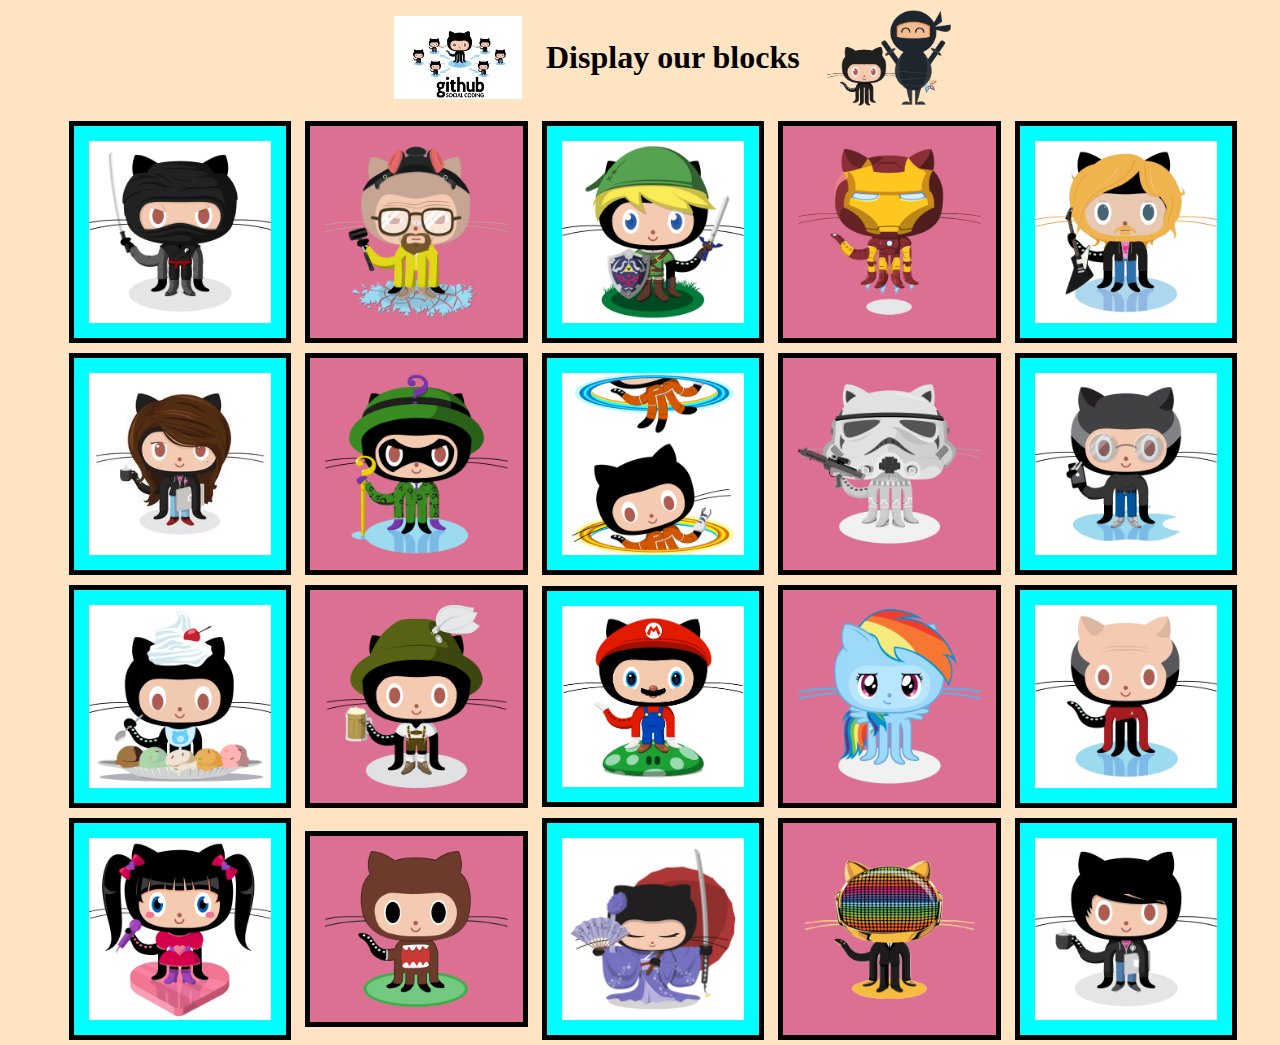
<file: DisplayingBlocks/index.html>
<!DOCTYPE html>
<html lang="en">
  <head>
    <meta charset="UTF-8" />
    <meta name="viewport" content="width=device-width, initial-scale=1.0" />
    <meta http-equiv="X-UA-Compatible" content="ie=edge" />
    <link rel="stylesheet" href="style.css" type="text/css" />
    <title>Document</title>
  </head>
  <body>
    <div class="wrapper">
      <div class="header">
        <img src="images/github.jpg" alt="github" id="git" />
        <h1>Display our blocks</h1>
        <img src="images/catandninja.png" alt="catandninja" />
      </div>
      <div class="body">
        <div class="col1">
          <img src="images/dojocat.jpg" alt="dojocat" class="blue" />
          <img src="images/heisencat.png" alt="heisencat" class="pink" />
          <img src="images/linkcat.png" alt="linkcat" class="blue" />
          <img src="images/ironcat.png" alt="ironcat" class="pink" />
          <img src="images/defunktocat.png" alt="defunktocat" class="blue" />
        </div>
        <div class="col2">
          <img src="images/coder2.jpg" alt="coder2" class="blue" />
          <img src="images/riddlocat.png" alt="riddlocat" class="pink" />
          <img src="images/chellocat.jpg" alt="chellocat" class="blue" />
          <img
            src="images/stormtroopocat.png"
            alt="stormtroopocat"
            class="pink"
          />
          <img src="images/visionary.jpg" alt="visionary" class="blue" />
        </div>
        <div class="col3">
          <img src="images/cherry.jpg" alt="cherry" class="blue" />
          <img src="images/oktobercat.png" alt="oktobercat" class="pink" />
          <img src="images/mario.png" alt="mario" class="blue" />
          <img src="images/cooler.png" alt="cooler" class="pink" />
          <img
            src="images/jean-luc-picat.jpg"
            alt="jean-luc-picat"
            class="blue"
          />
        </div>
        <div class="col4">
          <img src="images/aidorucat.png" alt="aidorucat" class="blue" />
          <img src="images/domo-cat.png" alt="domo-cat" class="pink" />
          <img src="images/kantana.jpg" alt="kantana" class="blue" />
          <img src="images/daftpunk.gif" alt="daftpunk" class="pink" />
          <img src="images/codercat.jpg" alt="codercat" class="blue" />
        </div>
      </div>
    </div>
  </body>
</html>
</file>
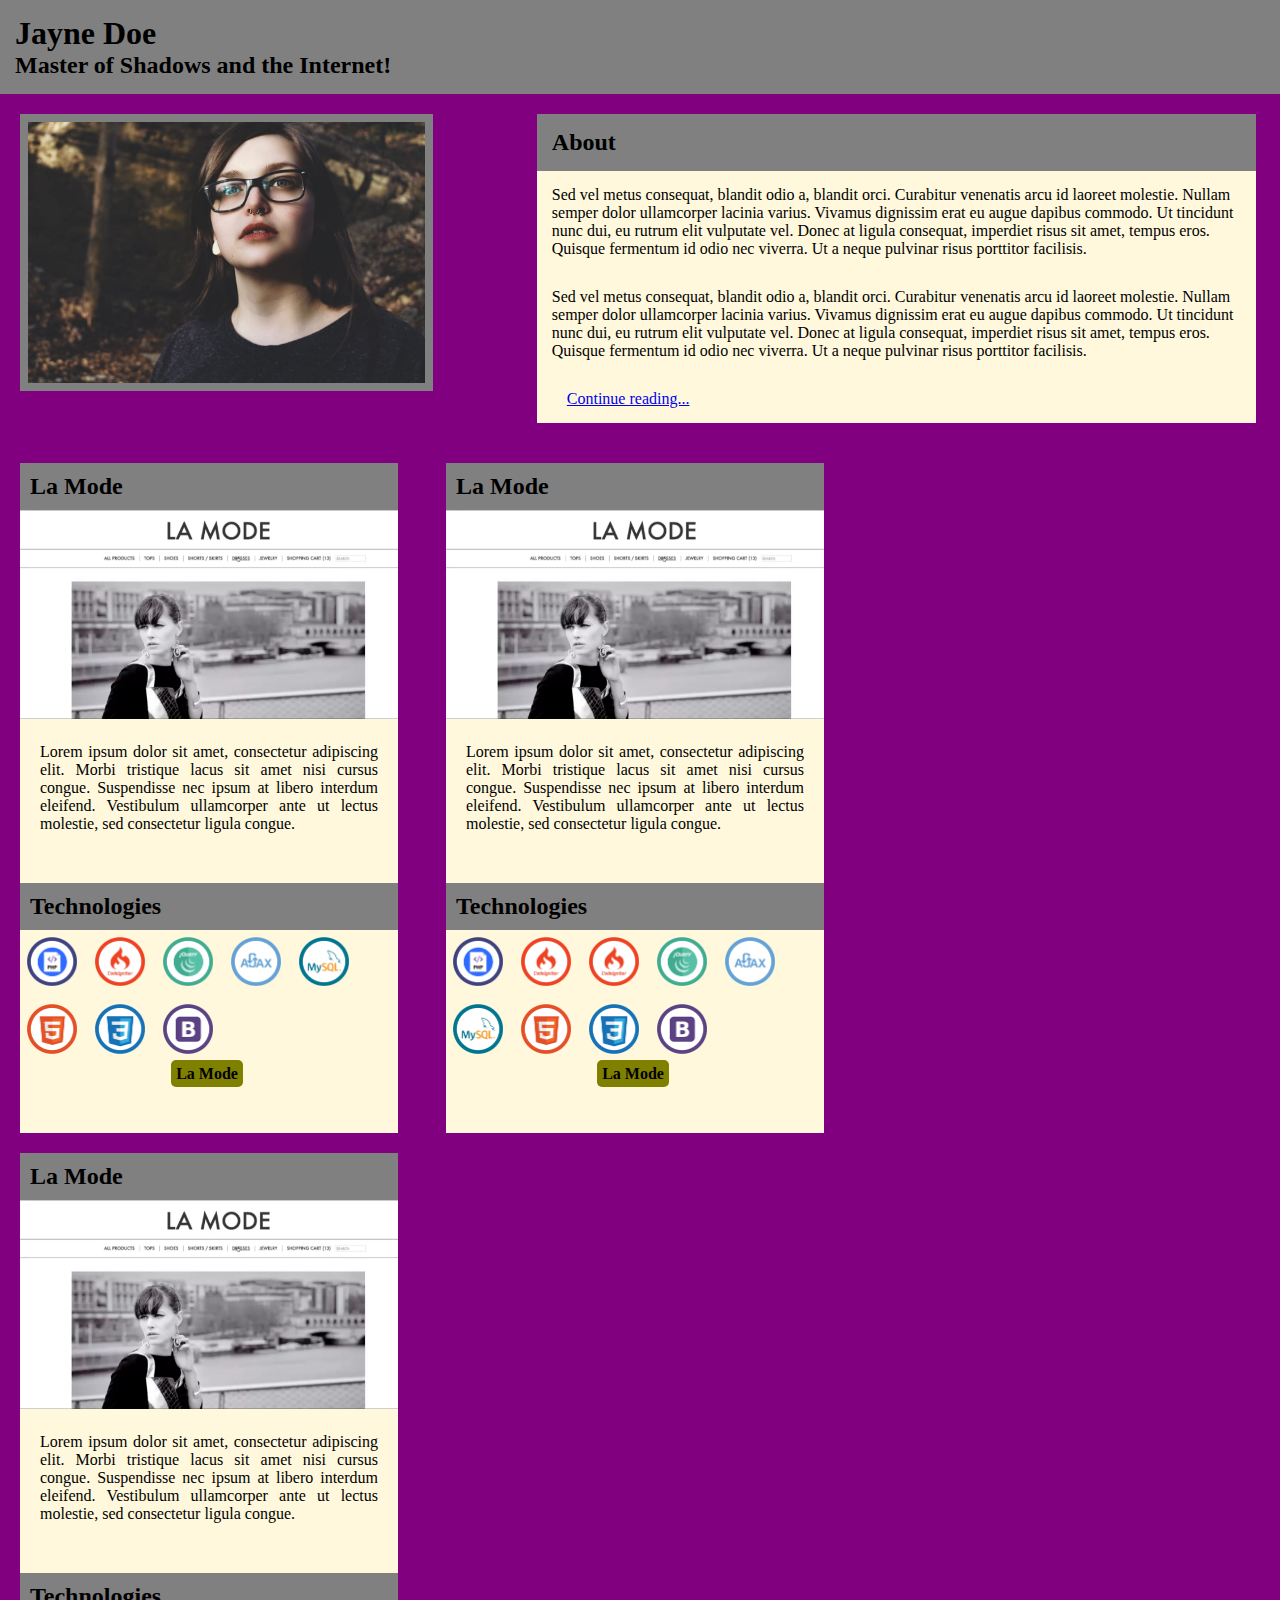
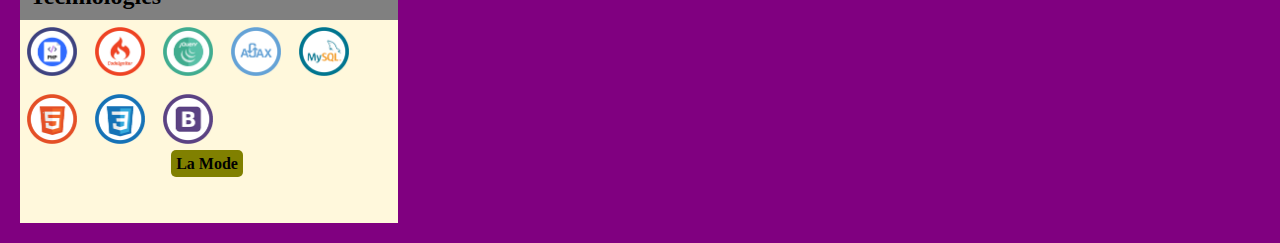
<file: jaynedoe-HTML:CSS/index.html>
<!DOCTYPE html>
<html lang="en">
  <head>
    <meta charset="UTF-8" />
    <meta name="viewport" content="width=device-width, initial-scale=1.0" />
    <meta http-equiv="X-UA-Compatible" content="ie=edge" />
    <link rel="stylesheet" href="style.css" type="text/css" />
    <title>Document</title>
  </head>
  <body>
    <div class="wrapper">
      <div class="header">
        <h1>Jayne Doe</h1>
        <h2>Master of Shadows and the Internet!</h2>
      </div>
      <div class="body">
        <img src="images/photo_of_me.jpg" id="mypic" alt="my photo" />
        <div class="innerbody">
          <h2 id="about">About</h2>
          <p>
            Sed vel metus consequat, blandit odio a, blandit orci. Curabitur
            venenatis arcu id laoreet molestie. Nullam semper dolor ullamcorper
            lacinia varius. Vivamus dignissim erat eu augue dapibus commodo. Ut
            tincidunt nunc dui, eu rutrum elit vulputate vel. Donec at ligula
            consequat, imperdiet risus sit amet, tempus eros. Quisque fermentum
            id odio nec viverra. Ut a neque pulvinar risus porttitor facilisis.
          </p>
          <p>
            Sed vel metus consequat, blandit odio a, blandit orci. Curabitur
            venenatis arcu id laoreet molestie. Nullam semper dolor ullamcorper
            lacinia varius. Vivamus dignissim erat eu augue dapibus commodo. Ut
            tincidunt nunc dui, eu rutrum elit vulputate vel. Donec at ligula
            consequat, imperdiet risus sit amet, tempus eros. Quisque fermentum
            id odio nec viverra. Ut a neque pulvinar risus porttitor facilisis.
          </p>
          <p><a href="#">Continue reading...</a></p>
        </div>
      </div>
      <div class="footer">
          <div class="innerfooter">
              <h2 class="title"> La Mode </h1>
              <img src="images/lamode.png" alt="lamode" class="footerimage" />
              <p> Lorem ipsum dolor sit amet, consectetur adipiscing elit. Morbi tristique lacus sit amet nisi cursus congue. Suspendisse nec ipsum at libero interdum eleifend. Vestibulum ullamcorper ante ut lectus molestie, sed consectetur ligula congue. </p>
              <h2 class="title"> Technologies </h2>
              <ul>
                  <li><img src="images/php.png" class="icon"/></li>
                  <li><img src="images/codeigniter.png" class="icon"/></li>
                  <li><img src="images/jQuery.png" class="icon"/></li>
                  <li><img src="images/ajax.png" class="icon"/></li>
                  <li><img src="images/mysql.png" class="icon"/></li>
                  <li><img src="images/HTML.png" class="icon"/></li>
                  <li><img src="images/CSS.png" class="icon"/></li>
                  <li><img src="images/bootstrap.png" class="icon"/></li>
              </ul>
              <h4> La Mode </h4>
            </div>

          <div class="innerfooter">
              <h2 class="title"> La Mode </h1>
              <img src="images/lamode.png" alt="lamode" class="footerimage" />
              <p> Lorem ipsum dolor sit amet, consectetur adipiscing elit. Morbi tristique lacus sit amet nisi cursus congue. Suspendisse nec ipsum at libero interdum eleifend. Vestibulum ullamcorper ante ut lectus molestie, sed consectetur ligula congue. </p>
              <h2 class="title"> Technologies </h2>
              <ul>
                  <li><img src="images/php.png" class="icon"/></li>
                  <li><img src="images/codeigniter.png" class="icon"/></li>
                  <li><img src="images/codeigniter.png" class="icon"/></li>
                  <li><img src="images/jQuery.png" class="icon"/></li>
                  <li><img src="images/ajax.png" class="icon"/></li>
                  <li><img src="images/mysql.png" class="icon"/></li>
                  <li><img src="images/HTML.png" class="icon"/></li>
                  <li><img src="images/CSS.png" class="icon"/></li>
                  <li><img src="images/bootstrap.png" class="icon"/></li>
              </ul>
              <h4> La Mode </h4>
          </div>
          <div class="innerfooter">
              <h2 class="title"> La Mode </h1>
              <img src="images/lamode.png" alt="lamode" class="footerimage" />
              <p> Lorem ipsum dolor sit amet, consectetur adipiscing elit. Morbi tristique lacus sit amet nisi cursus congue. Suspendisse nec ipsum at libero interdum eleifend. Vestibulum ullamcorper ante ut lectus molestie, sed consectetur ligula congue. </p>
              <h2 class="title"> Technologies </h2>
              <ul>
                  <li><img src="images/php.png" class="icon"/></li>
                  <li><img src="images/codeigniter.png" class="icon"/></li>
                  <li><img src="images/jQuery.png" class="icon"/></li>
                  <li><img src="images/ajax.png" class="icon"/></li>
                  <li><img src="images/mysql.png" class="icon"/></li>
                  <li><img src="images/HTML.png" class="icon"/></li>
                  <li><img src="images/CSS.png" class="icon"/></li>
                  <li><img src="images/bootstrap.png" class="icon"/></li>
              </ul>
              <h4> La Mode </h4>
          </div>
      </div>
    </div>
  </body>
</html>
</file>
<file: DisplayingBlocks/style.css>
* {
  padding: 0px;
  border: 0px;
  margin: 0px;
  background-color: bisque;
}

.header img,
.header h1 {
  display: inline-block;
  vertical-align: middle;
  padding: 10px;
}
.header img {
  width: 10%;
}
#git {
  margin-left: 30%;
}
.body {
  padding-left: 5%;
}
.col1 img,
.col2 img,
.col3 img,
.col4 img {
  width: 15%;
  display: inline-block;
  vertical-align: middle;
  padding: 15px;
  border: 5px solid black;
  margin: 5px;
}
.blue {
  background-color: aqua;
}
.pink {
  background-color: palevioletred;
}
</file>
<file: jaynedoe-HTML:CSS/style.css>
* {
  background-color: purple;
  padding: 0px;
  border: 0px;
  margin: 0px;
}
.header {
  background-color: gray;
  padding: 15px;
}
.body {
  background-color: purple;
  padding: 10px;
}
.footer {
  padding: 10px;
}

.header h1 {
  display: inline-block;
  width: 25%;
  margin-right: 620px;
  background-color: gray;
}
.header h2 {
  display: inline-block;
  background-color: gray;
}

.body {
  padding: 20px;
}
#mypic {
  display: inline-block;
  width: 32%;
  margin-right: 100px;
  border: 8px solid gray;
}
#about {
  background-color: gray;
  padding: 15px;
}
.innerbody {
  width: 58%;
  display: inline-block;
  vertical-align: top;
}
.innerbody p,
.innerbody a {
  padding: 15px;
  background-color: cornsilk;
}
.innerfooter {
  width: 30%;
  display: inline-block;
  vertical-align: top;
  padding-bottom: 50px;
  margin: 10px;
  margin-right: 34px;
}
.innerfooter,
.innerfooter p,
.footer ul,
.footer li,
.icon {
  background-color: cornsilk;
}
.title {
  background-color: gray;
  padding: 10px;
}
.innerfooter li {
  display: inline-block;
  padding: 7px;
}
.icon {
  width: 50px;
}
.innerfooter p {
  padding: 20px;
  text-align: justify;
  padding-bottom: 50px;
}

.footerimage {
  width: 100%;
}
.footer h4 {
  background-color: olive;
  display: inline;
  margin-left: 40%;
  padding: 5px;
  border-radius: 5px;
}
</file>
